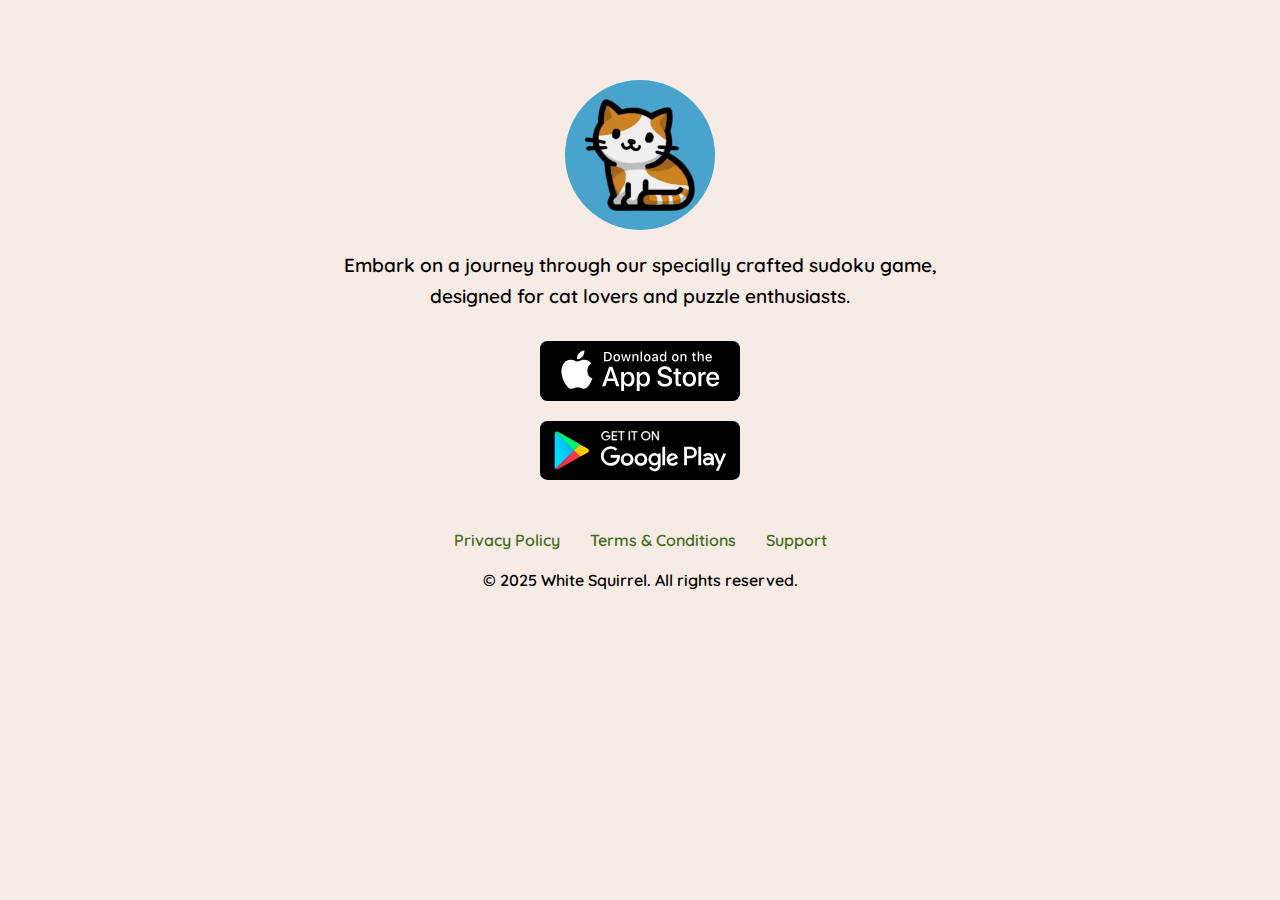
<file: catdoku/index.html>
<!DOCTYPE html>
<html>
<head>
    <meta charset="utf-8">
    <meta name="viewport" content="width=device-width">
    <title>Catdoku</title>
    <link rel="stylesheet" href="../style.css">
</head>
<body>
<!-- Logo -->
<img src="img/logo.png" alt="Catdoku Logo" class="logo">

<!-- Description -->
<div class="description">
    Embark on a journey through our specially crafted sudoku game, designed for cat lovers and puzzle enthusiasts.
</div>

<!-- Download Links -->
<div class="download-links">
    <a href="https://apps.apple.com/us/app/catdoku/id6477891720" rel="noopener noreferrer">
        <img src="img/app-store.svg" alt="Download on the App Store">
    </a>
    <a href="https://play.google.com/store/apps/details?id=io.xato.catdoku" rel="noopener noreferrer">
        <img src="img/google-play.svg" alt="Get it on Google Play">
    </a>
</div>

<!-- Footer Links -->
<div class="footer-links">
    <ul>
        <li><a href="privacy/" rel="noopener noreferrer">Privacy Policy</a></li>
        <li><a href="terms/" rel="noopener noreferrer">Terms &amp; Conditions</a></li>
        <li><a href="support/" rel="noopener noreferrer">Support</a></li>
    </ul>
    <p>&copy; 2025 White Squirrel. All rights reserved.</p>
</div>
</body>
</html>
</file>
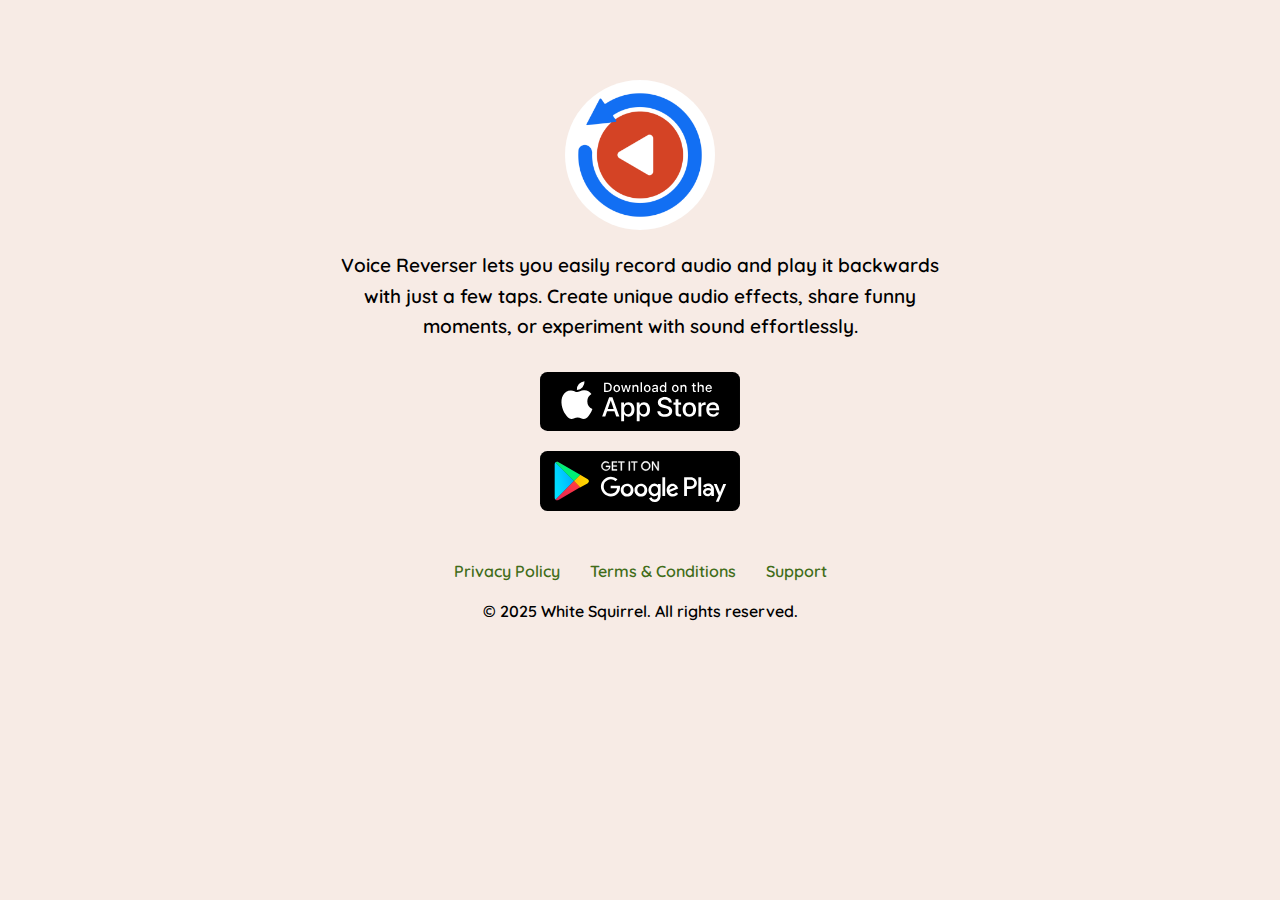
<file: voicereverser/index.html>
<!DOCTYPE html>
<html>
<head>
    <meta charset="utf-8">
    <meta name="viewport" content="width=device-width">
    <title>Voice Reverser</title>
    <link rel="stylesheet" href="../style.css">
</head>
<body>
<!-- Logo -->
<img src="img/logo.png" alt="Voice Reverser Logo" class="logo">

<!-- Description -->
<div class="description">
    Voice Reverser lets you easily record audio and play it backwards with just a few taps. Create unique audio effects, share funny moments, or experiment with sound effortlessly.
</div>

<!-- Download Links -->
<div class="download-links">
    <a href="https://apps.apple.com/app/voice-reverser/id6737488372" rel="noopener noreferrer">
        <img src="img/app-store.svg" alt="Download on the App Store">
    </a>
    <a href="https://play.google.com/store/apps/details?id=io.xato.voicereverser" rel="noopener noreferrer">
        <img src="img/google-play.svg" alt="Get it on Google Play">
    </a>
</div>

<!-- Footer Links -->
<div class="footer-links">
    <ul>
        <li><a href="privacy/" rel="noopener noreferrer">Privacy Policy</a></li>
        <li><a href="terms/" rel="noopener noreferrer">Terms &amp; Conditions</a></li>
        <li><a href="support/" rel="noopener noreferrer">Support</a></li>
    </ul>
    <p>&copy; 2025 White Squirrel. All rights reserved.</p>
</div>
</body>
</html>
</file>
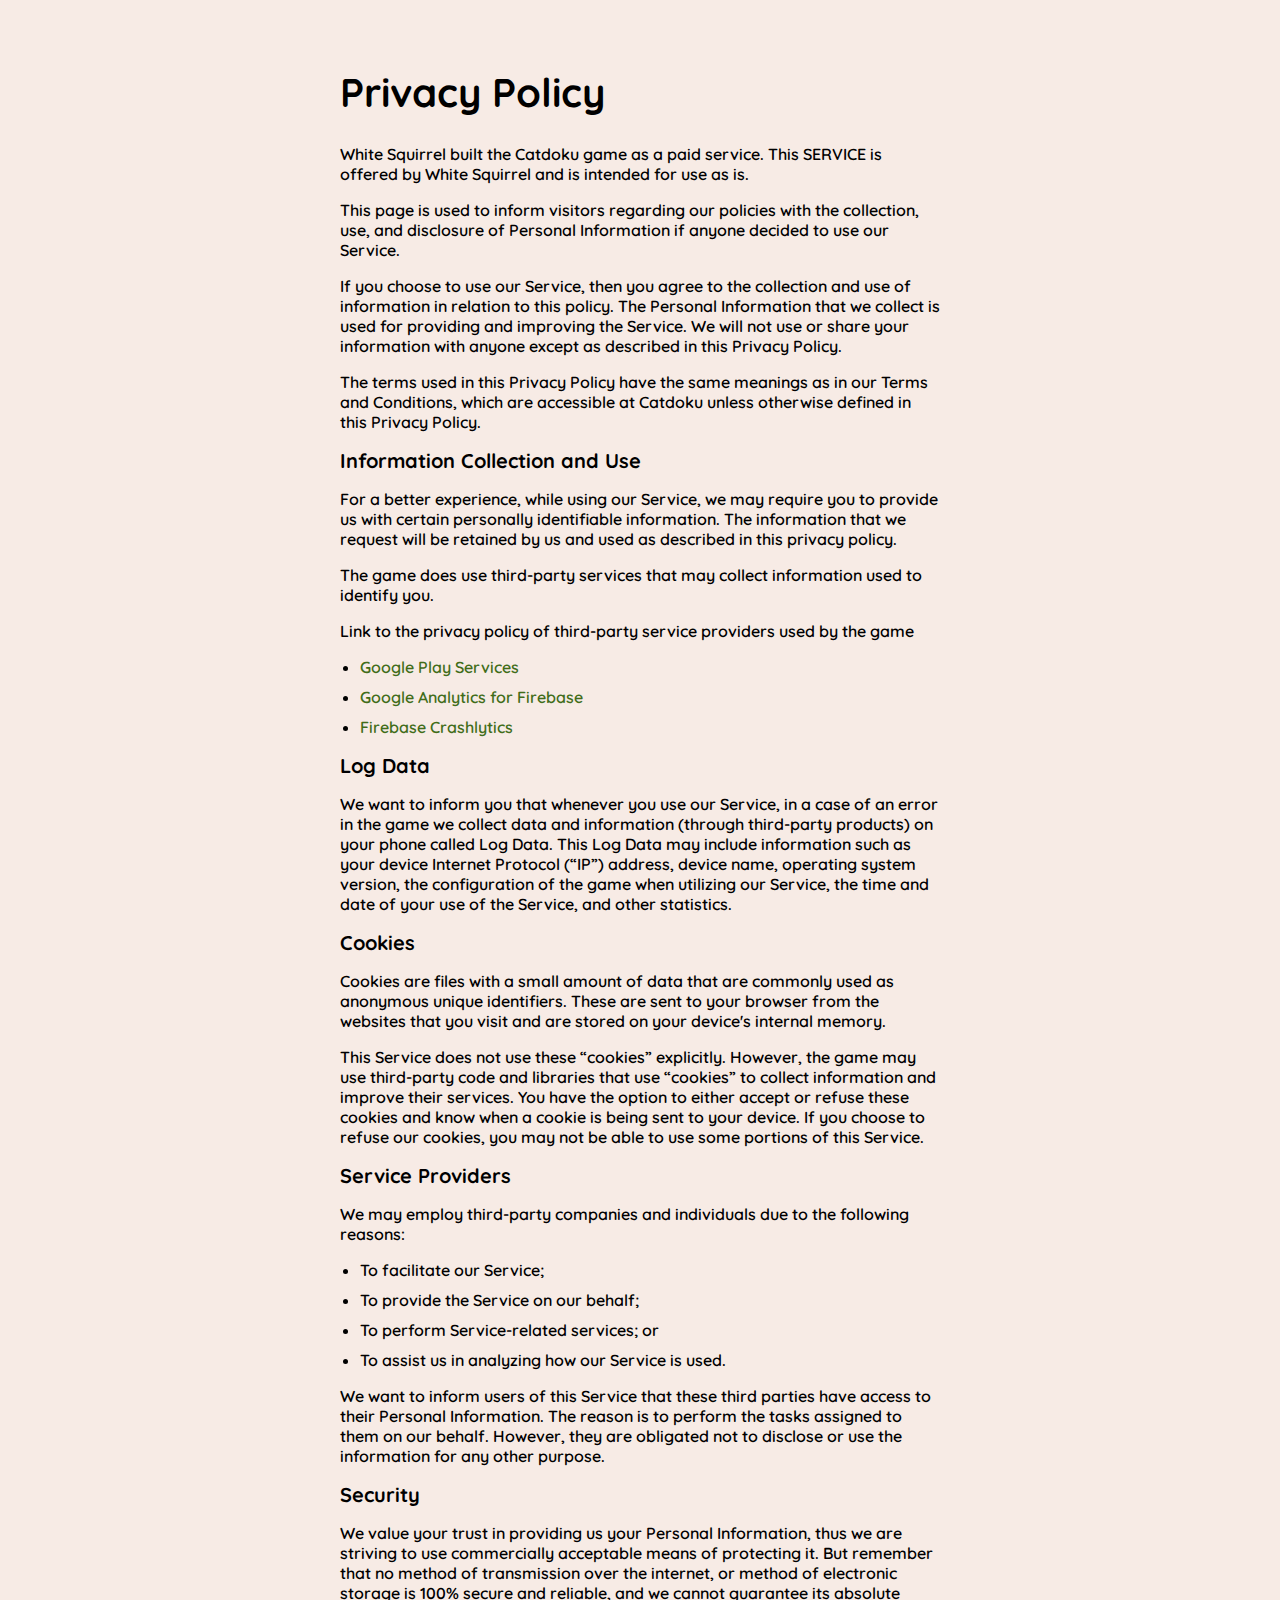
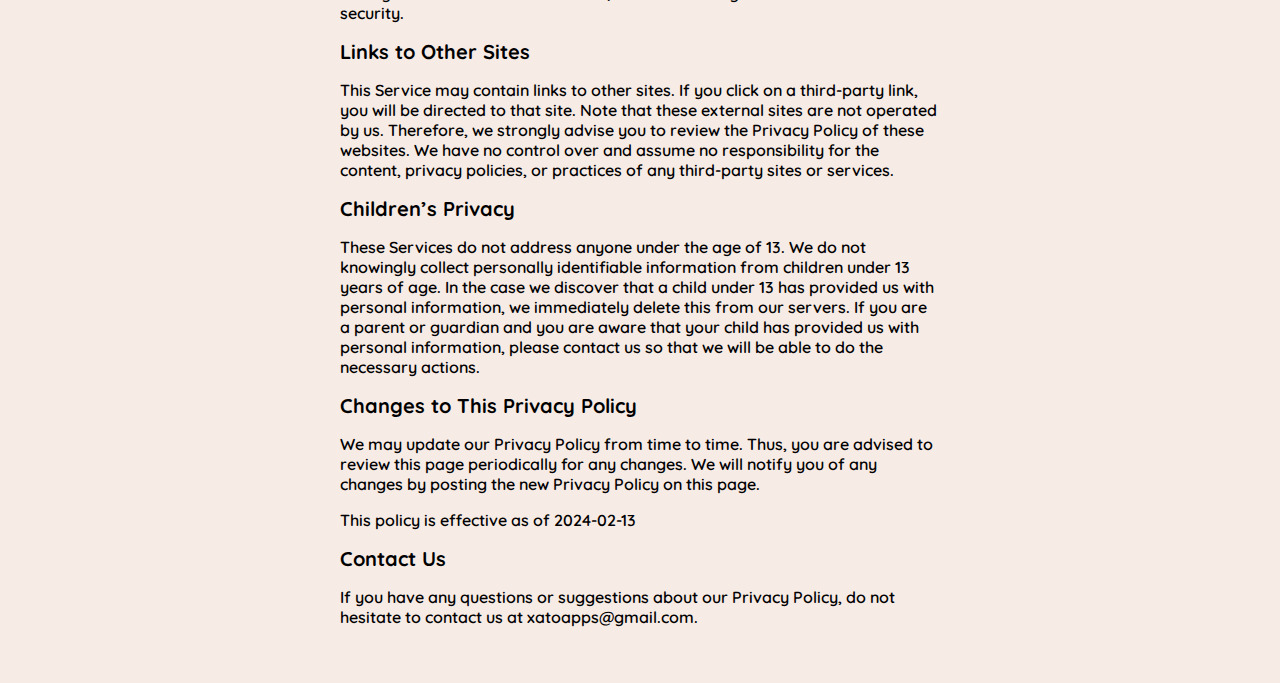
<file: catdoku/privacy/index.html>
<!DOCTYPE html>
<html>
<head>
    <meta charset='utf-8'>
    <meta name='viewport' content='width=device-width'>
    <title>Privacy Policy</title>
    <link rel="stylesheet" href="../../style.css">
</head>
<body>
<h1>Privacy Policy</h1> <p>
    White Squirrel built the Catdoku game as
    a paid service. This SERVICE is offered by
    White Squirrel and is intended for use as
    is.
</p> <p>
    This page is used to inform visitors regarding our
    policies with the collection, use, and disclosure of Personal
    Information if anyone decided to use our Service.
</p> <p>
    If you choose to use our Service, then you agree to
    the collection and use of information in relation to this
    policy. The Personal Information that we collect is
    used for providing and improving the Service. We will not use or share your information with
    anyone except as described in this Privacy Policy.
</p> <p>
    The terms used in this Privacy Policy have the same meanings
    as in our Terms and Conditions, which are accessible at
    Catdoku unless otherwise defined in this Privacy Policy.
</p> <p><strong>Information Collection and Use</strong></p> <p>
    For a better experience, while using our Service, we
    may require you to provide us with certain personally
    identifiable information. The information that
    we request will be retained by us and used as described in this privacy policy.
</p> <div><p>
    The game does use third-party services that may collect
    information used to identify you.
</p> <p>
    Link to the privacy policy of third-party service providers used
    by the game
</p> <ul><li><a href="https://www.google.com/policies/privacy/" rel="noopener noreferrer">Google Play Services</a></li><!----><li><a href="https://firebase.google.com/support/privacy" rel="noopener noreferrer">Google Analytics for Firebase</a></li><li><a href="https://firebase.google.com/support/privacy/" rel="noopener noreferrer">Firebase Crashlytics</a></li><!----><!----><!----><!----><!----><!----><!----><!----><!----><!----><!----><!----><!----><!----><!----><!----><!----><!----><!----><!----><!----><!----><!----><!----><!----></ul></div> <p><strong>Log Data</strong></p> <p>
    We want to inform you that whenever you
    use our Service, in a case of an error in the game
    we collect data and information (through third-party
    products) on your phone called Log Data. This Log Data may
    include information such as your device Internet Protocol
    (“IP”) address, device name, operating system version, the
    configuration of the game when utilizing our Service,
    the time and date of your use of the Service, and other
    statistics.
</p> <p><strong>Cookies</strong></p> <p>
    Cookies are files with a small amount of data that are
    commonly used as anonymous unique identifiers. These are sent
    to your browser from the websites that you visit and are
    stored on your device's internal memory.
</p> <p>
    This Service does not use these “cookies” explicitly. However,
    the game may use third-party code and libraries that use
    “cookies” to collect information and improve their services.
    You have the option to either accept or refuse these cookies
    and know when a cookie is being sent to your device. If you
    choose to refuse our cookies, you may not be able to use some
    portions of this Service.
</p> <p><strong>Service Providers</strong></p> <p>
    We may employ third-party companies and
    individuals due to the following reasons:
</p> <ul><li>To facilitate our Service;</li> <li>To provide the Service on our behalf;</li> <li>To perform Service-related services; or</li> <li>To assist us in analyzing how our Service is used.</li></ul> <p>
    We want to inform users of this Service
    that these third parties have access to their Personal
    Information. The reason is to perform the tasks assigned to
    them on our behalf. However, they are obligated not to
    disclose or use the information for any other purpose.
</p> <p><strong>Security</strong></p> <p>
    We value your trust in providing us your
    Personal Information, thus we are striving to use commercially
    acceptable means of protecting it. But remember that no method
    of transmission over the internet, or method of electronic
    storage is 100% secure and reliable, and we cannot
    guarantee its absolute security.
</p> <p><strong>Links to Other Sites</strong></p> <p>
    This Service may contain links to other sites. If you click on
    a third-party link, you will be directed to that site. Note
    that these external sites are not operated by us.
    Therefore, we strongly advise you to review the
    Privacy Policy of these websites. We have
    no control over and assume no responsibility for the content,
    privacy policies, or practices of any third-party sites or
    services.
</p> <p><strong>Children’s Privacy</strong></p> <div><p>
    These Services do not address anyone under the age of 13.
    We do not knowingly collect personally
    identifiable information from children under 13 years of age. In the case
    we discover that a child under 13 has provided
    us with personal information, we immediately
    delete this from our servers. If you are a parent or guardian
    and you are aware that your child has provided us with
    personal information, please contact us so that
    we will be able to do the necessary actions.
</p></div> <!----> <p><strong>Changes to This Privacy Policy</strong></p> <p>
    We may update our Privacy Policy from
    time to time. Thus, you are advised to review this page
    periodically for any changes. We will
    notify you of any changes by posting the new Privacy Policy on
    this page.
</p> <p>This policy is effective as of 2024-02-13</p> <p><strong>Contact Us</strong></p> <p>
    If you have any questions or suggestions about our
    Privacy Policy, do not hesitate to contact us at xatoapps@gmail.com.
</body>
</html>
</file>
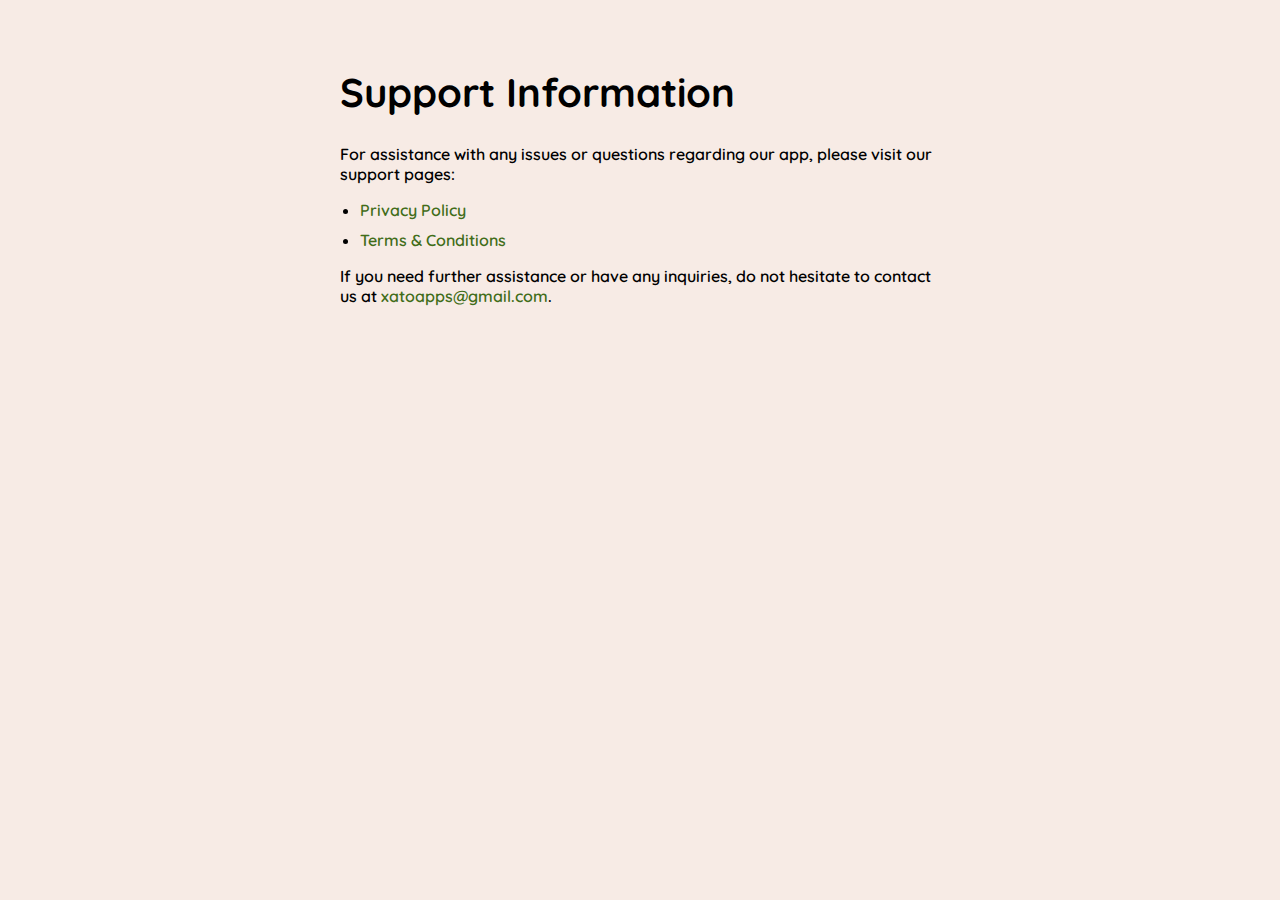
<file: catdoku/support/index.html>
<!DOCTYPE html>
<html>
<head>
    <meta charset='utf-8'>
    <meta name='viewport' content='width=device-width'>
    <title>Support Information</title>
    <link rel="stylesheet" href="../../style.css">
</head>
<body>
<h1>Support Information</h1>
<p>For assistance with any issues or questions regarding our app, please visit our support pages:</p>
<ul>
    <li><a href="../privacy" rel="noopener noreferrer">Privacy Policy</a></li>
    <li><a href="../terms" rel="noopener noreferrer">Terms &amp; Conditions</a></li>
</ul>
<p>If you need further assistance or have any inquiries, do not hesitate to contact us at <a href="mailto:xatoapps@gmail.com">xatoapps@gmail.com</a>.</p>
</body>
</html>
</file>
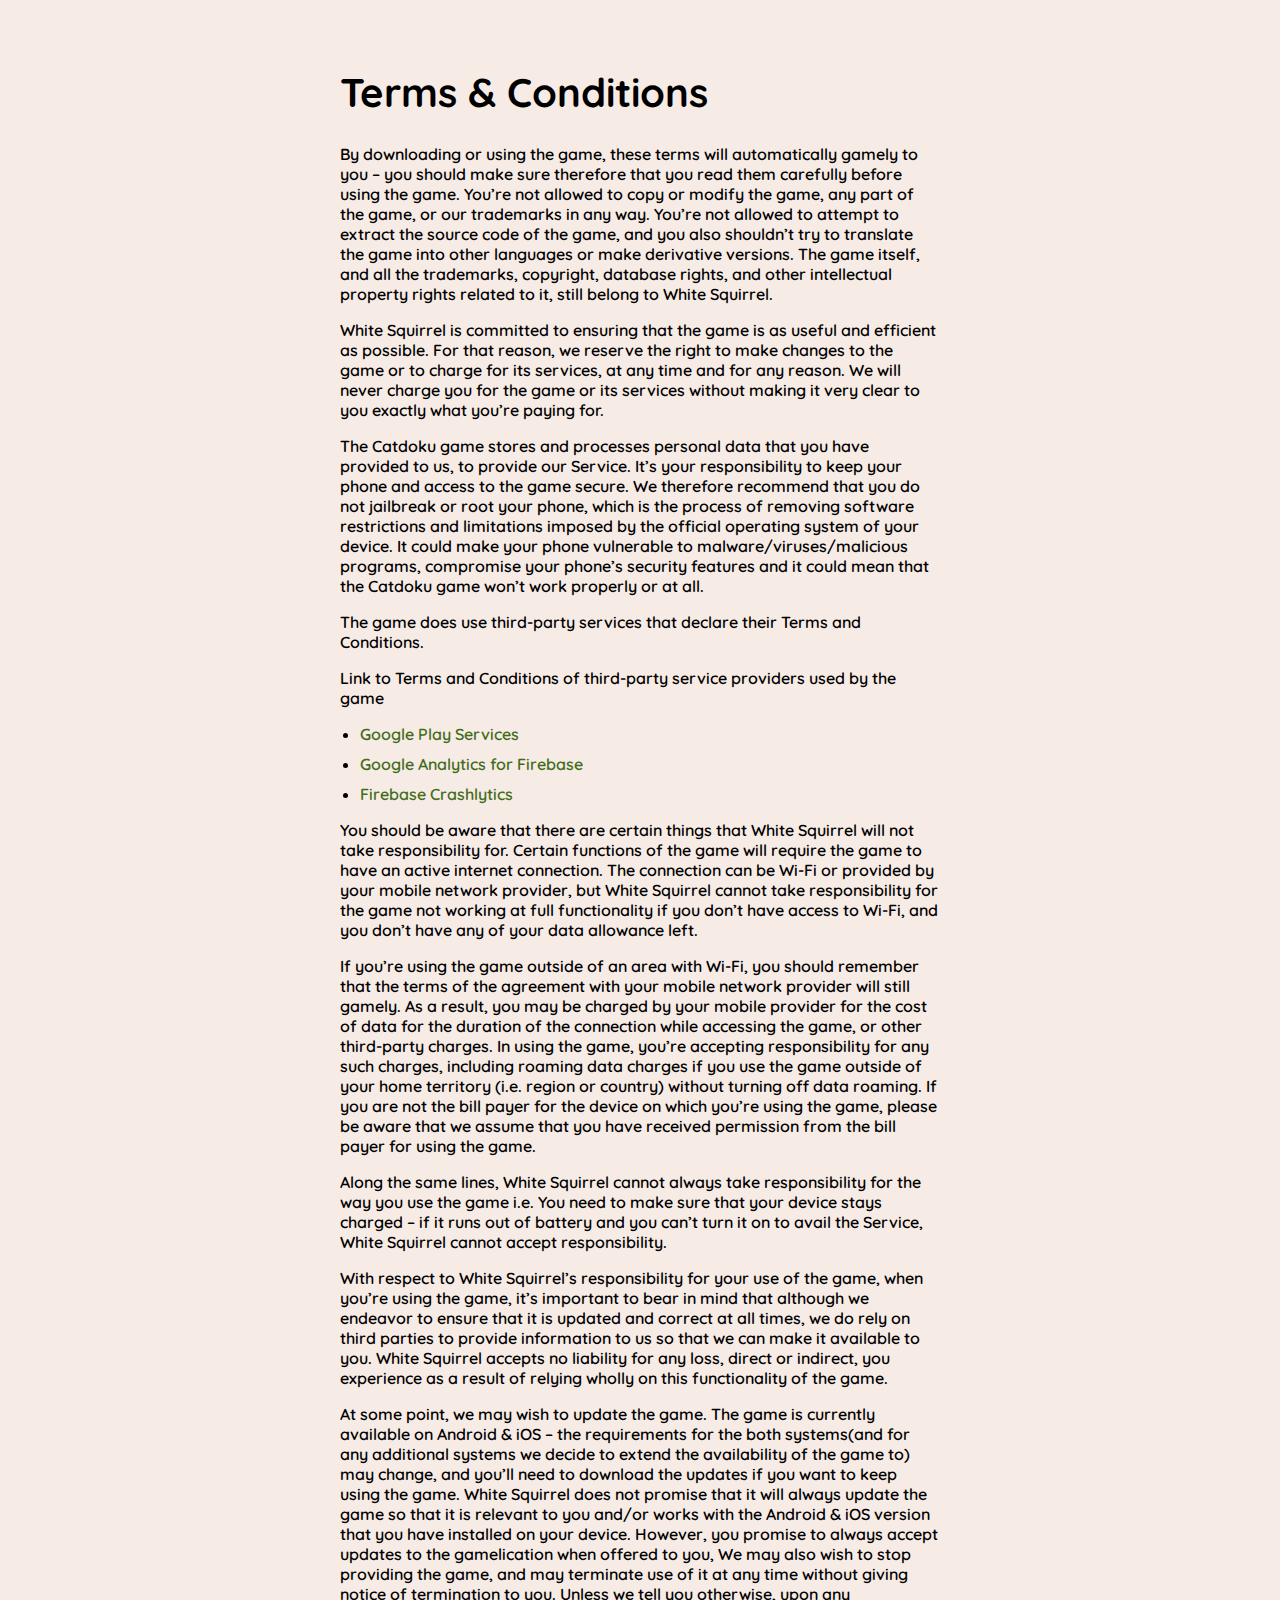
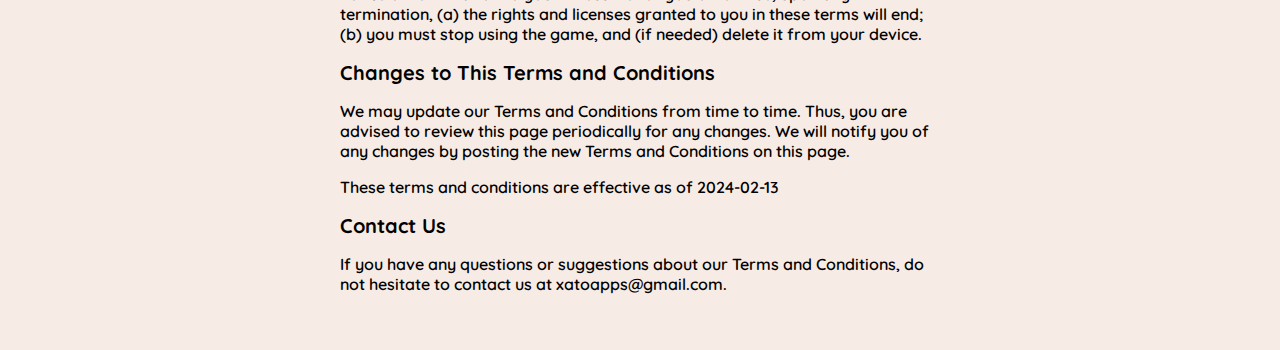
<file: catdoku/terms/index.html>
<!DOCTYPE html>
<html>
<head>
    <meta charset='utf-8'>
    <meta name='viewport' content='width=device-width'>
    <title>Terms &amp; Conditions</title>
    <link rel="stylesheet" href="../../style.css">
</head>
<body>
<h1>Terms &amp; Conditions</h1> <p>
    By downloading or using the game, these terms will
    automatically gamely to you – you should make sure therefore
    that you read them carefully before using the game. You’re not
    allowed to copy or modify the game, any part of the game, or
    our trademarks in any way. You’re not allowed to attempt to
    extract the source code of the game, and you also shouldn’t try
    to translate the game into other languages or make derivative
    versions. The game itself, and all the trademarks, copyright,
    database rights, and other intellectual property rights related
    to it, still belong to White Squirrel.
</p> <p>
    White Squirrel is committed to ensuring that the game is
    as useful and efficient as possible. For that reason, we
    reserve the right to make changes to the game or to charge for
    its services, at any time and for any reason. We will never
    charge you for the game or its services without making it very
    clear to you exactly what you’re paying for.
</p> <p>
    The Catdoku game stores and processes personal data that
    you have provided to us, to provide our
    Service. It’s your responsibility to keep your phone and
    access to the game secure. We therefore recommend that you do
    not jailbreak or root your phone, which is the process of
    removing software restrictions and limitations imposed by the
    official operating system of your device. It could make your
    phone vulnerable to malware/viruses/malicious programs,
    compromise your phone’s security features and it could mean
    that the Catdoku game won’t work properly or at all.
</p> <div><p>
    The game does use third-party services that declare their
    Terms and Conditions.
</p> <p>
    Link to Terms and Conditions of third-party service
    providers used by the game
</p> <ul><li><a href="https://policies.google.com/terms" rel="noopener noreferrer">Google Play Services</a></li><!----><li><a href="https://www.google.com/analytics/terms/" rel="noopener noreferrer">Google Analytics for Firebase</a></li><li><a href="https://firebase.google.com/terms/crashlytics" rel="noopener noreferrer">Firebase Crashlytics</a></li><!----><!----><!----><!----><!----><!----><!----><!----><!----><!----><!----><!----><!----><!----><!----><!----><!----><!----><!----><!----><!----><!----><!----><!----><!----></ul></div> <p>
    You should be aware that there are certain things that
    White Squirrel will not take responsibility for. Certain
    functions of the game will require the game to have an active
    internet connection. The connection can be Wi-Fi or provided
    by your mobile network provider, but White Squirrel
    cannot take responsibility for the game not working at full
    functionality if you don’t have access to Wi-Fi, and you don’t
    have any of your data allowance left.
</p> <p></p> <p>
    If you’re using the game outside of an area with Wi-Fi, you
    should remember that the terms of the agreement with your
    mobile network provider will still gamely. As a result, you may
    be charged by your mobile provider for the cost of data for
    the duration of the connection while accessing the game, or
    other third-party charges. In using the game, you’re accepting
    responsibility for any such charges, including roaming data
    charges if you use the game outside of your home territory
    (i.e. region or country) without turning off data roaming. If
    you are not the bill payer for the device on which you’re
    using the game, please be aware that we assume that you have
    received permission from the bill payer for using the game.
</p> <p>
    Along the same lines, White Squirrel cannot always take
    responsibility for the way you use the game i.e. You need to
    make sure that your device stays charged – if it runs out of
    battery and you can’t turn it on to avail the Service,
    White Squirrel cannot accept responsibility.
</p> <p>
    With respect to White Squirrel’s responsibility for your
    use of the game, when you’re using the game, it’s important to
    bear in mind that although we endeavor to ensure that it is
    updated and correct at all times, we do rely on third parties
    to provide information to us so that we can make it available
    to you. White Squirrel accepts no liability for any
    loss, direct or indirect, you experience as a result of
    relying wholly on this functionality of the game.
</p> <p>
    At some point, we may wish to update the game. The game is
    currently available on Android &amp; iOS – the requirements for the
    both systems(and for any additional systems we
    decide to extend the availability of the game to) may change,
    and you’ll need to download the updates if you want to keep
    using the game. White Squirrel does not promise that it
    will always update the game so that it is relevant to you
    and/or works with the Android &amp; iOS version that you have
    installed on your device. However, you promise to always
    accept updates to the gamelication when offered to you, We may
    also wish to stop providing the game, and may terminate use of
    it at any time without giving notice of termination to you.
    Unless we tell you otherwise, upon any termination, (a) the
    rights and licenses granted to you in these terms will end;
    (b) you must stop using the game, and (if needed) delete it
    from your device.
</p> <p><strong>Changes to This Terms and Conditions</strong></p> <p>
    We may update our Terms and Conditions
    from time to time. Thus, you are advised to review this page
    periodically for any changes. We will
    notify you of any changes by posting the new Terms and
    Conditions on this page.
</p> <p>
    These terms and conditions are effective as of 2024-02-13
</p> <p><strong>Contact Us</strong></p> <p>
    If you have any questions or suggestions about our
    Terms and Conditions, do not hesitate to contact us
    at xatoapps@gmail.com.
</body>
</html>
</file>
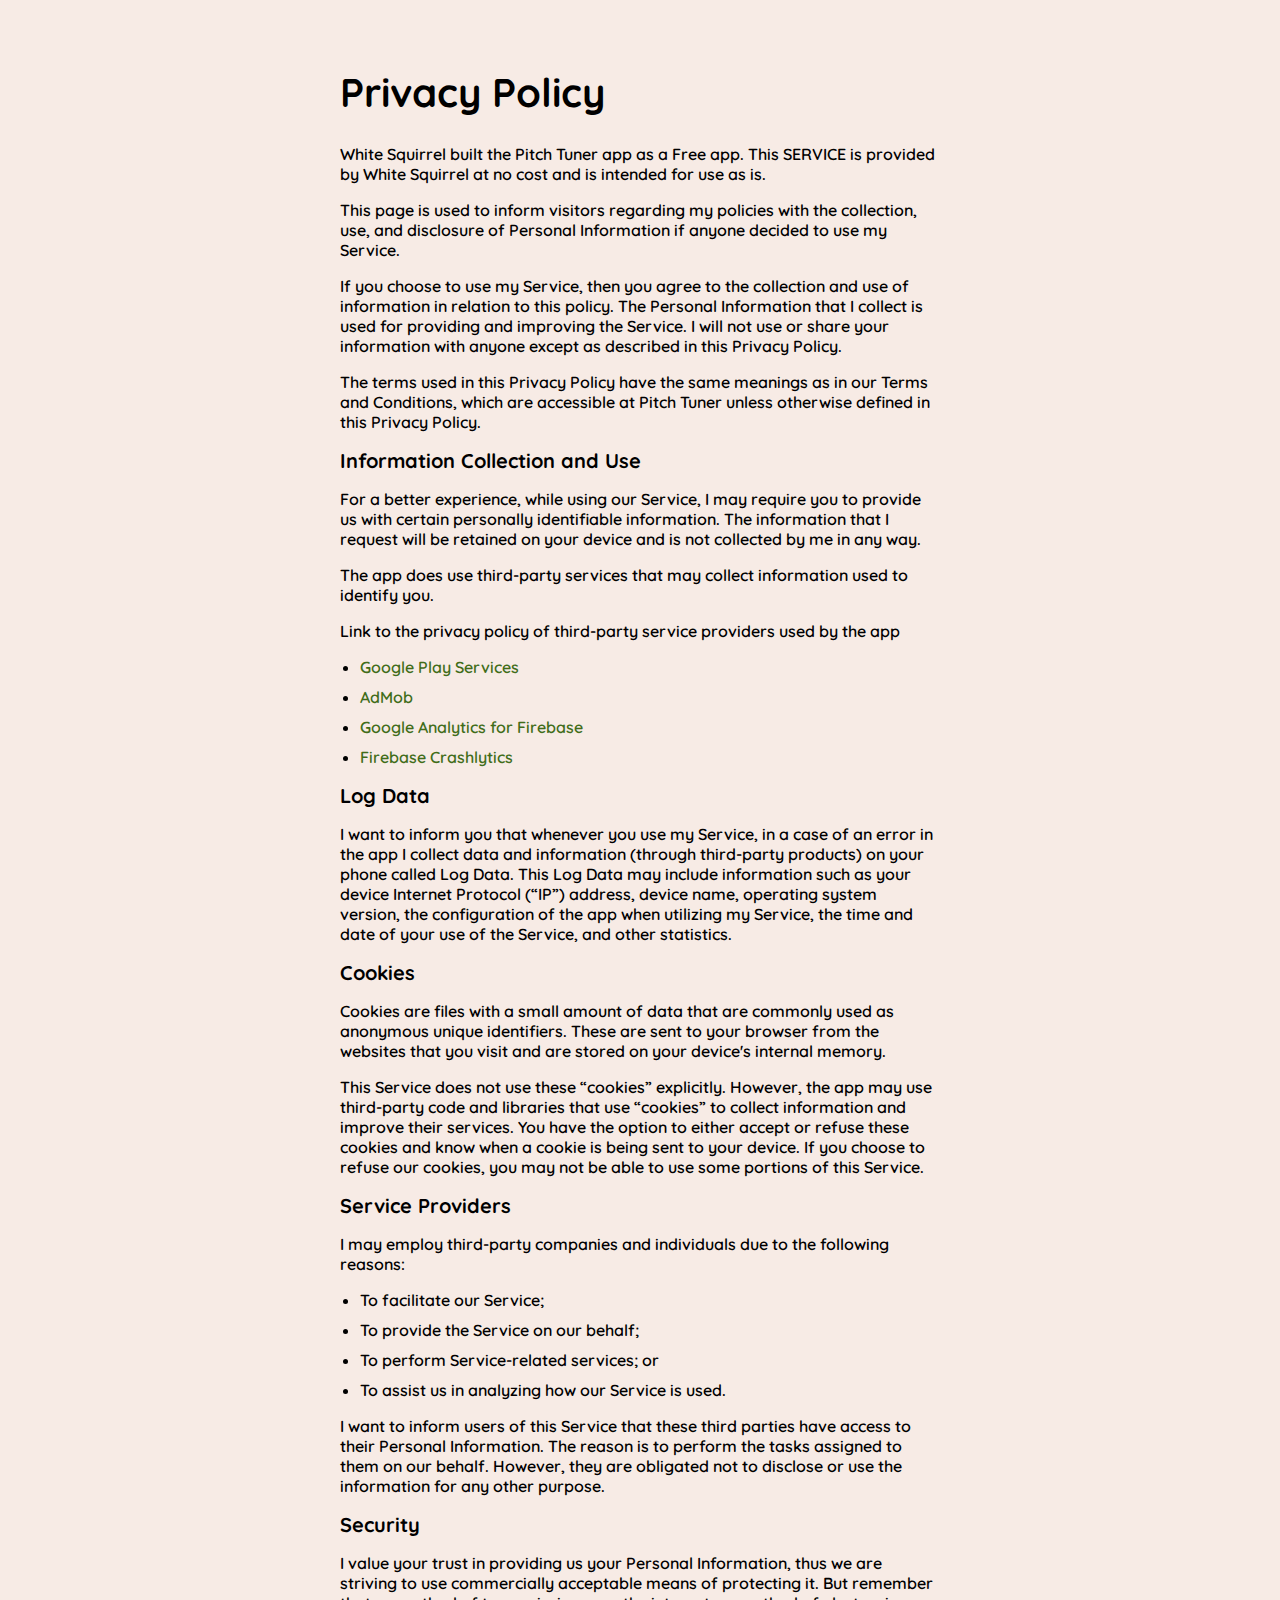
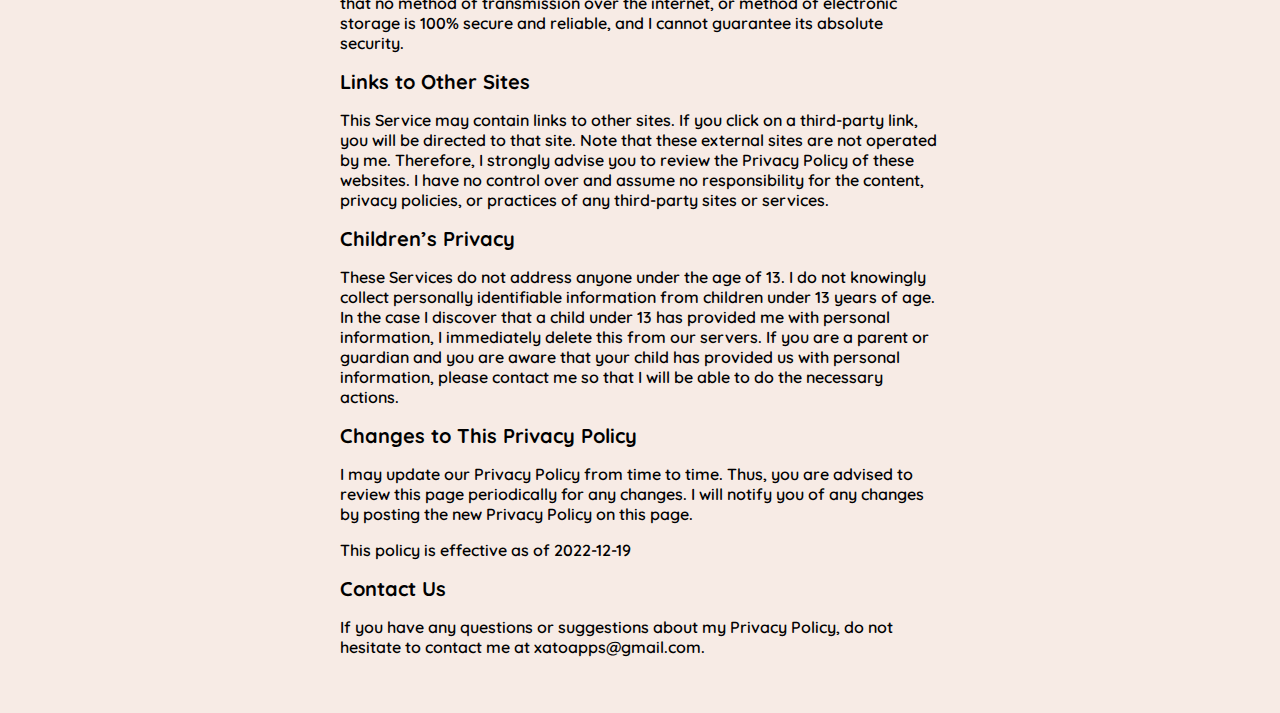
<file: pitchtuner/privacy/index.html>
<!DOCTYPE html>
<html>
<head>
    <meta charset='utf-8'>
    <meta name='viewport' content='width=device-width'>
    <title>Privacy Policy</title>
    <link rel="stylesheet" href="../../style.css">
</head>
<body>
<h1>Privacy Policy</h1> <p>
    White Squirrel built the Pitch Tuner app as
    a Free app. This SERVICE is provided by
    White Squirrel at no cost and is intended for use as
    is.
</p> <p>
    This page is used to inform visitors regarding my
    policies with the collection, use, and disclosure of Personal
    Information if anyone decided to use my Service.
</p> <p>
    If you choose to use my Service, then you agree to
    the collection and use of information in relation to this
    policy. The Personal Information that I collect is
    used for providing and improving the Service. I will not use or share your information with
    anyone except as described in this Privacy Policy.
</p> <p>
    The terms used in this Privacy Policy have the same meanings
    as in our Terms and Conditions, which are accessible at
    Pitch Tuner unless otherwise defined in this Privacy Policy.
</p> <p><strong>Information Collection and Use</strong></p> <p>
    For a better experience, while using our Service, I
    may require you to provide us with certain personally
    identifiable information. The information that
    I request will be retained on your device and is not collected by me in any way.
</p> <div><p>
    The app does use third-party services that may collect
    information used to identify you.
</p> <p>
    Link to the privacy policy of third-party service providers used
    by the app
</p> <ul><li><a href="https://www.google.com/policies/privacy/" rel="noopener noreferrer">Google Play Services</a></li><li><a href="https://support.google.com/admob/answer/6128543?hl=en" rel="noopener noreferrer">AdMob</a></li><li><a href="https://firebase.google.com/policies/analytics" rel="noopener noreferrer">Google Analytics for Firebase</a></li><li><a href="https://firebase.google.com/support/privacy/" rel="noopener noreferrer">Firebase Crashlytics</a></li><!----><!----><!----><!----><!----><!----><!----><!----><!----><!----><!----><!----><!----><!----><!----><!----><!----><!----><!----><!----><!----><!----><!----><!----></ul></div> <p><strong>Log Data</strong></p> <p>
    I want to inform you that whenever you
    use my Service, in a case of an error in the app
    I collect data and information (through third-party
    products) on your phone called Log Data. This Log Data may
    include information such as your device Internet Protocol
    (“IP”) address, device name, operating system version, the
    configuration of the app when utilizing my Service,
    the time and date of your use of the Service, and other
    statistics.
</p> <p><strong>Cookies</strong></p> <p>
    Cookies are files with a small amount of data that are
    commonly used as anonymous unique identifiers. These are sent
    to your browser from the websites that you visit and are
    stored on your device's internal memory.
</p> <p>
    This Service does not use these “cookies” explicitly. However,
    the app may use third-party code and libraries that use
    “cookies” to collect information and improve their services.
    You have the option to either accept or refuse these cookies
    and know when a cookie is being sent to your device. If you
    choose to refuse our cookies, you may not be able to use some
    portions of this Service.
</p> <p><strong>Service Providers</strong></p> <p>
    I may employ third-party companies and
    individuals due to the following reasons:
</p> <ul><li>To facilitate our Service;</li> <li>To provide the Service on our behalf;</li> <li>To perform Service-related services; or</li> <li>To assist us in analyzing how our Service is used.</li></ul> <p>
    I want to inform users of this Service
    that these third parties have access to their Personal
    Information. The reason is to perform the tasks assigned to
    them on our behalf. However, they are obligated not to
    disclose or use the information for any other purpose.
</p> <p><strong>Security</strong></p> <p>
    I value your trust in providing us your
    Personal Information, thus we are striving to use commercially
    acceptable means of protecting it. But remember that no method
    of transmission over the internet, or method of electronic
    storage is 100% secure and reliable, and I cannot
    guarantee its absolute security.
</p> <p><strong>Links to Other Sites</strong></p> <p>
    This Service may contain links to other sites. If you click on
    a third-party link, you will be directed to that site. Note
    that these external sites are not operated by me.
    Therefore, I strongly advise you to review the
    Privacy Policy of these websites. I have
    no control over and assume no responsibility for the content,
    privacy policies, or practices of any third-party sites or
    services.
</p> <p><strong>Children’s Privacy</strong></p> <div><p>
    These Services do not address anyone under the age of 13.
    I do not knowingly collect personally
    identifiable information from children under 13 years of age. In the case
    I discover that a child under 13 has provided
    me with personal information, I immediately
    delete this from our servers. If you are a parent or guardian
    and you are aware that your child has provided us with
    personal information, please contact me so that
    I will be able to do the necessary actions.
</p></div> <!----> <p><strong>Changes to This Privacy Policy</strong></p> <p>
    I may update our Privacy Policy from
    time to time. Thus, you are advised to review this page
    periodically for any changes. I will
    notify you of any changes by posting the new Privacy Policy on
    this page.
</p> <p>This policy is effective as of 2022-12-19</p> <p><strong>Contact Us</strong></p> <p>
    If you have any questions or suggestions about my
    Privacy Policy, do not hesitate to contact me at xatoapps@gmail.com.
</body>
</html>
</file>
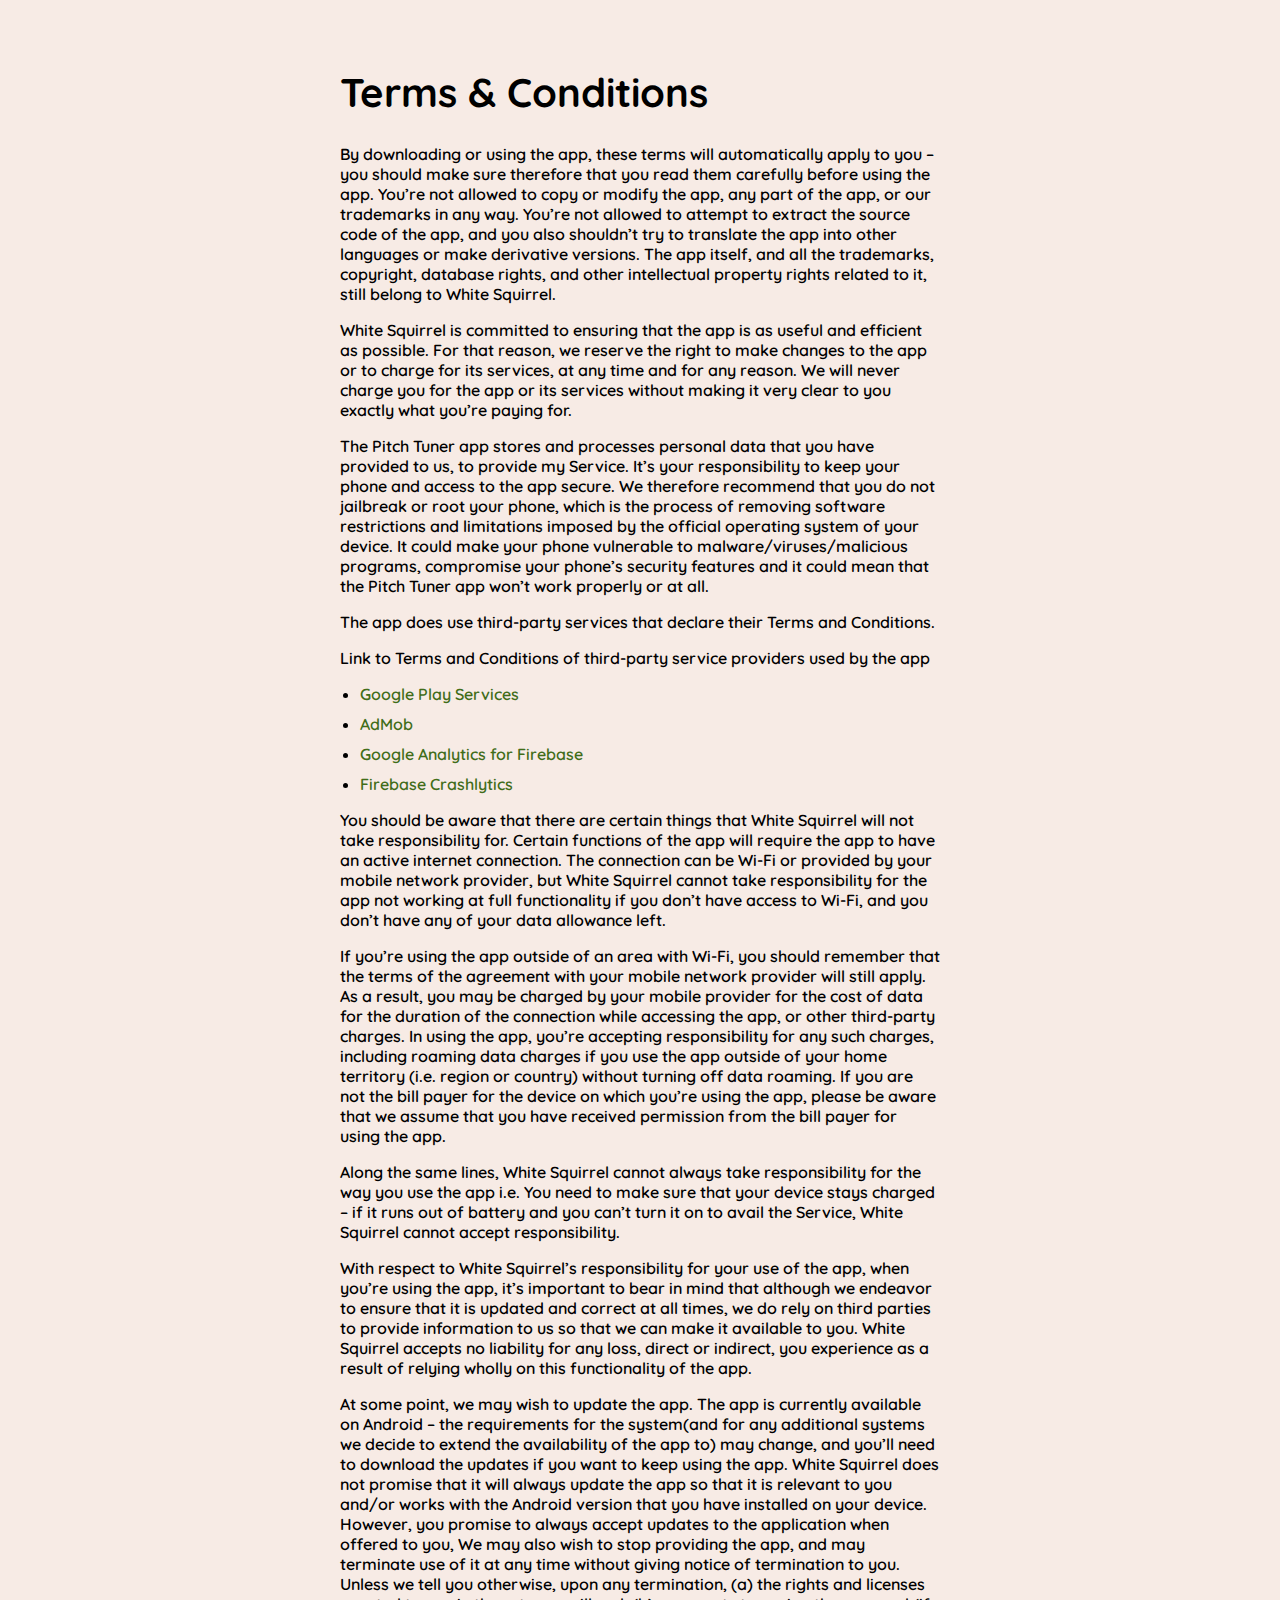
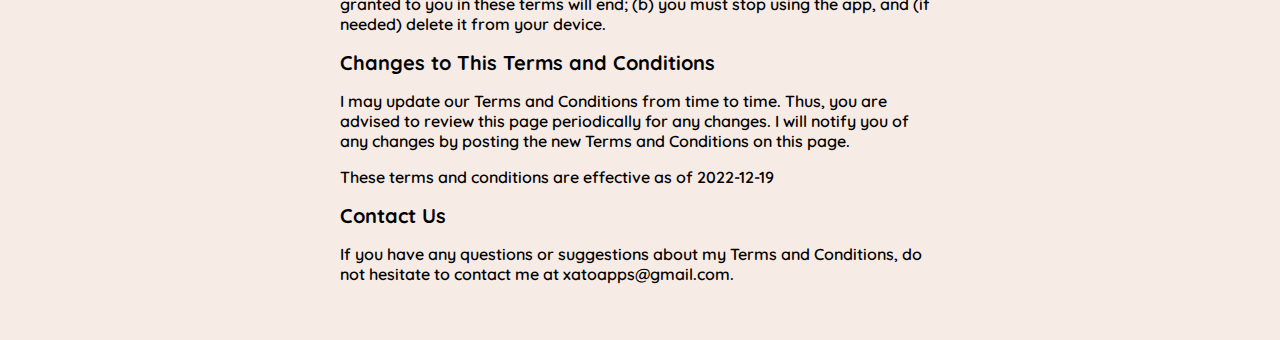
<file: pitchtuner/terms/index.html>
<!DOCTYPE html>
<html>
<head>
    <meta charset='utf-8'>
    <meta name='viewport' content='width=device-width'>
    <title>Terms &amp; Conditions</title>
    <link rel="stylesheet" href="../../style.css">
</head>
<body>
<h1>Terms &amp; Conditions</h1> <p>
    By downloading or using the app, these terms will
    automatically apply to you – you should make sure therefore
    that you read them carefully before using the app. You’re not
    allowed to copy or modify the app, any part of the app, or
    our trademarks in any way. You’re not allowed to attempt to
    extract the source code of the app, and you also shouldn’t try
    to translate the app into other languages or make derivative
    versions. The app itself, and all the trademarks, copyright,
    database rights, and other intellectual property rights related
    to it, still belong to White Squirrel.
</p> <p>
    White Squirrel is committed to ensuring that the app is
    as useful and efficient as possible. For that reason, we
    reserve the right to make changes to the app or to charge for
    its services, at any time and for any reason. We will never
    charge you for the app or its services without making it very
    clear to you exactly what you’re paying for.
</p> <p>
    The Pitch Tuner app stores and processes personal data that
    you have provided to us, to provide my
    Service. It’s your responsibility to keep your phone and
    access to the app secure. We therefore recommend that you do
    not jailbreak or root your phone, which is the process of
    removing software restrictions and limitations imposed by the
    official operating system of your device. It could make your
    phone vulnerable to malware/viruses/malicious programs,
    compromise your phone’s security features and it could mean
    that the Pitch Tuner app won’t work properly or at all.
</p> <div><p>
    The app does use third-party services that declare their
    Terms and Conditions.
</p> <p>
    Link to Terms and Conditions of third-party service
    providers used by the app
</p> <ul><li><a href="https://policies.google.com/terms" rel="noopener noreferrer">Google Play Services</a></li><li><a href="https://developers.google.com/admob/terms" rel="noopener noreferrer">AdMob</a></li><li><a href="https://firebase.google.com/terms/analytics" rel="noopener noreferrer">Google Analytics for Firebase</a></li><li><a href="https://firebase.google.com/terms/crashlytics" rel="noopener noreferrer">Firebase Crashlytics</a></li><!----><!----><!----><!----><!----><!----><!----><!----><!----><!----><!----><!----><!----><!----><!----><!----><!----><!----><!----><!----><!----><!----><!----><!----></ul></div> <p>
    You should be aware that there are certain things that
    White Squirrel will not take responsibility for. Certain
    functions of the app will require the app to have an active
    internet connection. The connection can be Wi-Fi or provided
    by your mobile network provider, but White Squirrel
    cannot take responsibility for the app not working at full
    functionality if you don’t have access to Wi-Fi, and you don’t
    have any of your data allowance left.
</p> <p></p> <p>
    If you’re using the app outside of an area with Wi-Fi, you
    should remember that the terms of the agreement with your
    mobile network provider will still apply. As a result, you may
    be charged by your mobile provider for the cost of data for
    the duration of the connection while accessing the app, or
    other third-party charges. In using the app, you’re accepting
    responsibility for any such charges, including roaming data
    charges if you use the app outside of your home territory
    (i.e. region or country) without turning off data roaming. If
    you are not the bill payer for the device on which you’re
    using the app, please be aware that we assume that you have
    received permission from the bill payer for using the app.
</p> <p>
    Along the same lines, White Squirrel cannot always take
    responsibility for the way you use the app i.e. You need to
    make sure that your device stays charged – if it runs out of
    battery and you can’t turn it on to avail the Service,
    White Squirrel cannot accept responsibility.
</p> <p>
    With respect to White Squirrel’s responsibility for your
    use of the app, when you’re using the app, it’s important to
    bear in mind that although we endeavor to ensure that it is
    updated and correct at all times, we do rely on third parties
    to provide information to us so that we can make it available
    to you. White Squirrel accepts no liability for any
    loss, direct or indirect, you experience as a result of
    relying wholly on this functionality of the app.
</p> <p>
    At some point, we may wish to update the app. The app is
    currently available on Android – the requirements for the
    system(and for any additional systems we
    decide to extend the availability of the app to) may change,
    and you’ll need to download the updates if you want to keep
    using the app. White Squirrel does not promise that it
    will always update the app so that it is relevant to you
    and/or works with the Android version that you have
    installed on your device. However, you promise to always
    accept updates to the application when offered to you, We may
    also wish to stop providing the app, and may terminate use of
    it at any time without giving notice of termination to you.
    Unless we tell you otherwise, upon any termination, (a) the
    rights and licenses granted to you in these terms will end;
    (b) you must stop using the app, and (if needed) delete it
    from your device.
</p> <p><strong>Changes to This Terms and Conditions</strong></p> <p>
    I may update our Terms and Conditions
    from time to time. Thus, you are advised to review this page
    periodically for any changes. I will
    notify you of any changes by posting the new Terms and
    Conditions on this page.
</p> <p>
    These terms and conditions are effective as of 2022-12-19
</p> <p><strong>Contact Us</strong></p> <p>
    If you have any questions or suggestions about my
    Terms and Conditions, do not hesitate to contact me
    at xatoapps@gmail.com.
</body>
</html>
</file>
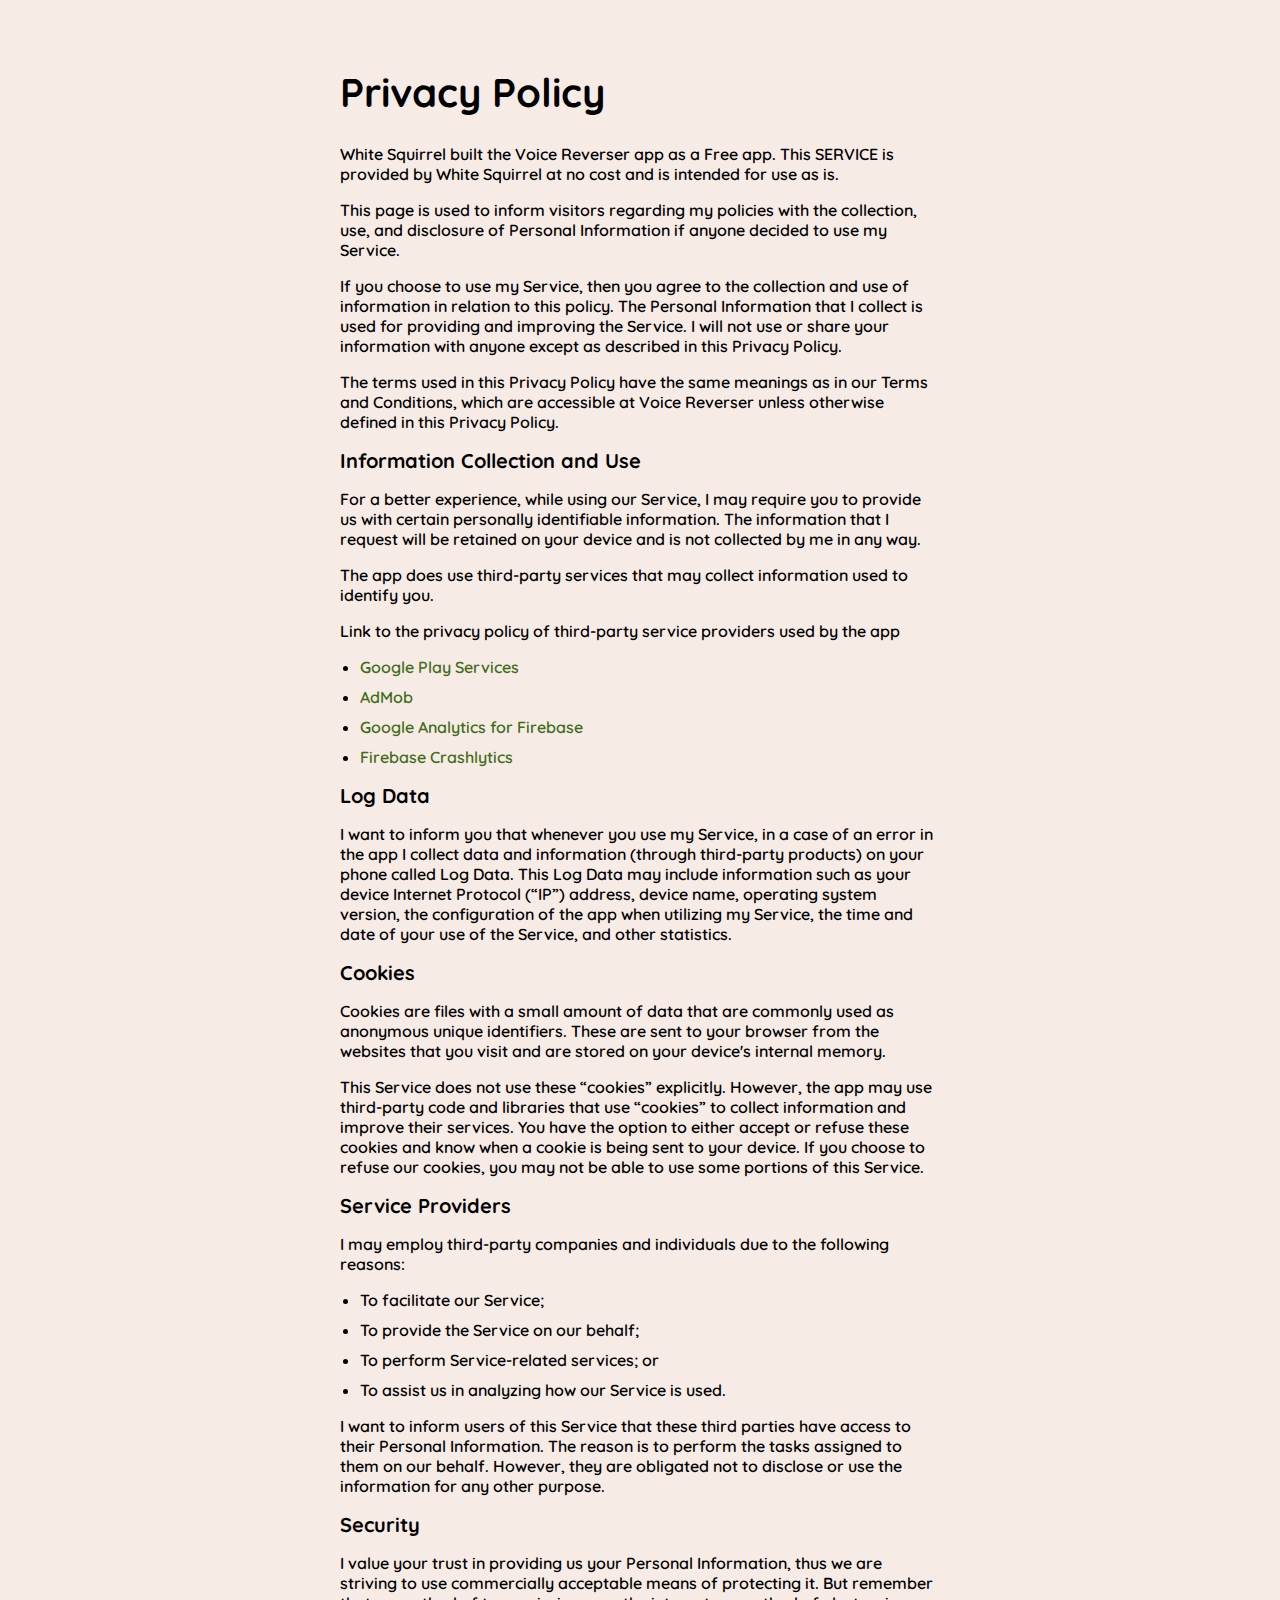
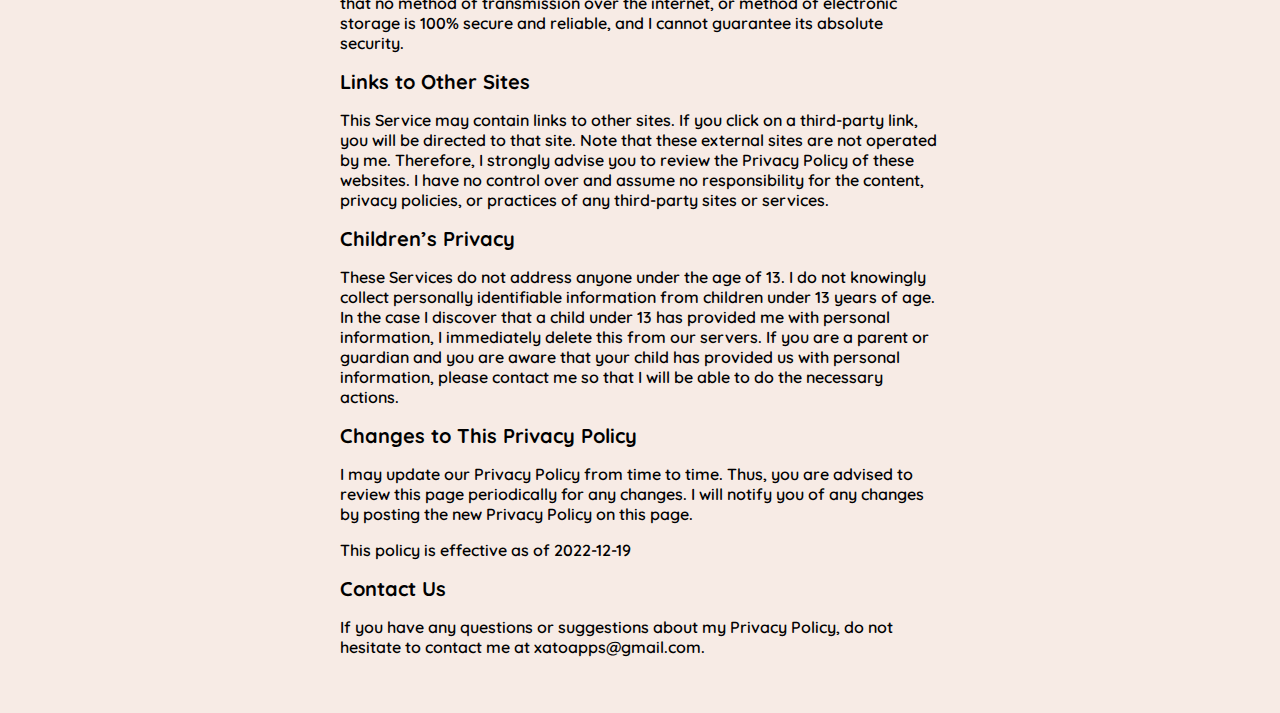
<file: voicereverser/privacy/index.html>
<!DOCTYPE html>
<html>
<head>
    <meta charset='utf-8'>
    <meta name='viewport' content='width=device-width'>
    <title>Privacy Policy</title>
    <link rel="stylesheet" href="../../style.css">
</head>
<body>
<h1>Privacy Policy</h1> <p>
    White Squirrel built the Voice Reverser app as
    a Free app. This SERVICE is provided by
    White Squirrel at no cost and is intended for use as
    is.
</p> <p>
    This page is used to inform visitors regarding my
    policies with the collection, use, and disclosure of Personal
    Information if anyone decided to use my Service.
</p> <p>
    If you choose to use my Service, then you agree to
    the collection and use of information in relation to this
    policy. The Personal Information that I collect is
    used for providing and improving the Service. I will not use or share your information with
    anyone except as described in this Privacy Policy.
</p> <p>
    The terms used in this Privacy Policy have the same meanings
    as in our Terms and Conditions, which are accessible at
    Voice Reverser unless otherwise defined in this Privacy Policy.
</p> <p><strong>Information Collection and Use</strong></p> <p>
    For a better experience, while using our Service, I
    may require you to provide us with certain personally
    identifiable information. The information that
    I request will be retained on your device and is not collected by me in any way.
</p> <div><p>
    The app does use third-party services that may collect
    information used to identify you.
</p> <p>
    Link to the privacy policy of third-party service providers used
    by the app
</p> <ul><li><a href="https://www.google.com/policies/privacy/" rel="noopener noreferrer">Google Play Services</a></li><li><a href="https://support.google.com/admob/answer/6128543?hl=en" rel="noopener noreferrer">AdMob</a></li><li><a href="https://firebase.google.com/policies/analytics" rel="noopener noreferrer">Google Analytics for Firebase</a></li><li><a href="https://firebase.google.com/support/privacy/" rel="noopener noreferrer">Firebase Crashlytics</a></li><!----><!----><!----><!----><!----><!----><!----><!----><!----><!----><!----><!----><!----><!----><!----><!----><!----><!----><!----><!----><!----><!----><!----><!----></ul></div> <p><strong>Log Data</strong></p> <p>
    I want to inform you that whenever you
    use my Service, in a case of an error in the app
    I collect data and information (through third-party
    products) on your phone called Log Data. This Log Data may
    include information such as your device Internet Protocol
    (“IP”) address, device name, operating system version, the
    configuration of the app when utilizing my Service,
    the time and date of your use of the Service, and other
    statistics.
</p> <p><strong>Cookies</strong></p> <p>
    Cookies are files with a small amount of data that are
    commonly used as anonymous unique identifiers. These are sent
    to your browser from the websites that you visit and are
    stored on your device's internal memory.
</p> <p>
    This Service does not use these “cookies” explicitly. However,
    the app may use third-party code and libraries that use
    “cookies” to collect information and improve their services.
    You have the option to either accept or refuse these cookies
    and know when a cookie is being sent to your device. If you
    choose to refuse our cookies, you may not be able to use some
    portions of this Service.
</p> <p><strong>Service Providers</strong></p> <p>
    I may employ third-party companies and
    individuals due to the following reasons:
</p> <ul><li>To facilitate our Service;</li> <li>To provide the Service on our behalf;</li> <li>To perform Service-related services; or</li> <li>To assist us in analyzing how our Service is used.</li></ul> <p>
    I want to inform users of this Service
    that these third parties have access to their Personal
    Information. The reason is to perform the tasks assigned to
    them on our behalf. However, they are obligated not to
    disclose or use the information for any other purpose.
</p> <p><strong>Security</strong></p> <p>
    I value your trust in providing us your
    Personal Information, thus we are striving to use commercially
    acceptable means of protecting it. But remember that no method
    of transmission over the internet, or method of electronic
    storage is 100% secure and reliable, and I cannot
    guarantee its absolute security.
</p> <p><strong>Links to Other Sites</strong></p> <p>
    This Service may contain links to other sites. If you click on
    a third-party link, you will be directed to that site. Note
    that these external sites are not operated by me.
    Therefore, I strongly advise you to review the
    Privacy Policy of these websites. I have
    no control over and assume no responsibility for the content,
    privacy policies, or practices of any third-party sites or
    services.
</p> <p><strong>Children’s Privacy</strong></p> <div><p>
    These Services do not address anyone under the age of 13.
    I do not knowingly collect personally
    identifiable information from children under 13 years of age. In the case
    I discover that a child under 13 has provided
    me with personal information, I immediately
    delete this from our servers. If you are a parent or guardian
    and you are aware that your child has provided us with
    personal information, please contact me so that
    I will be able to do the necessary actions.
</p></div> <!----> <p><strong>Changes to This Privacy Policy</strong></p> <p>
    I may update our Privacy Policy from
    time to time. Thus, you are advised to review this page
    periodically for any changes. I will
    notify you of any changes by posting the new Privacy Policy on
    this page.
</p> <p>This policy is effective as of 2022-12-19</p> <p><strong>Contact Us</strong></p> <p>
    If you have any questions or suggestions about my
    Privacy Policy, do not hesitate to contact me at xatoapps@gmail.com.
</body>
</html>
</file>
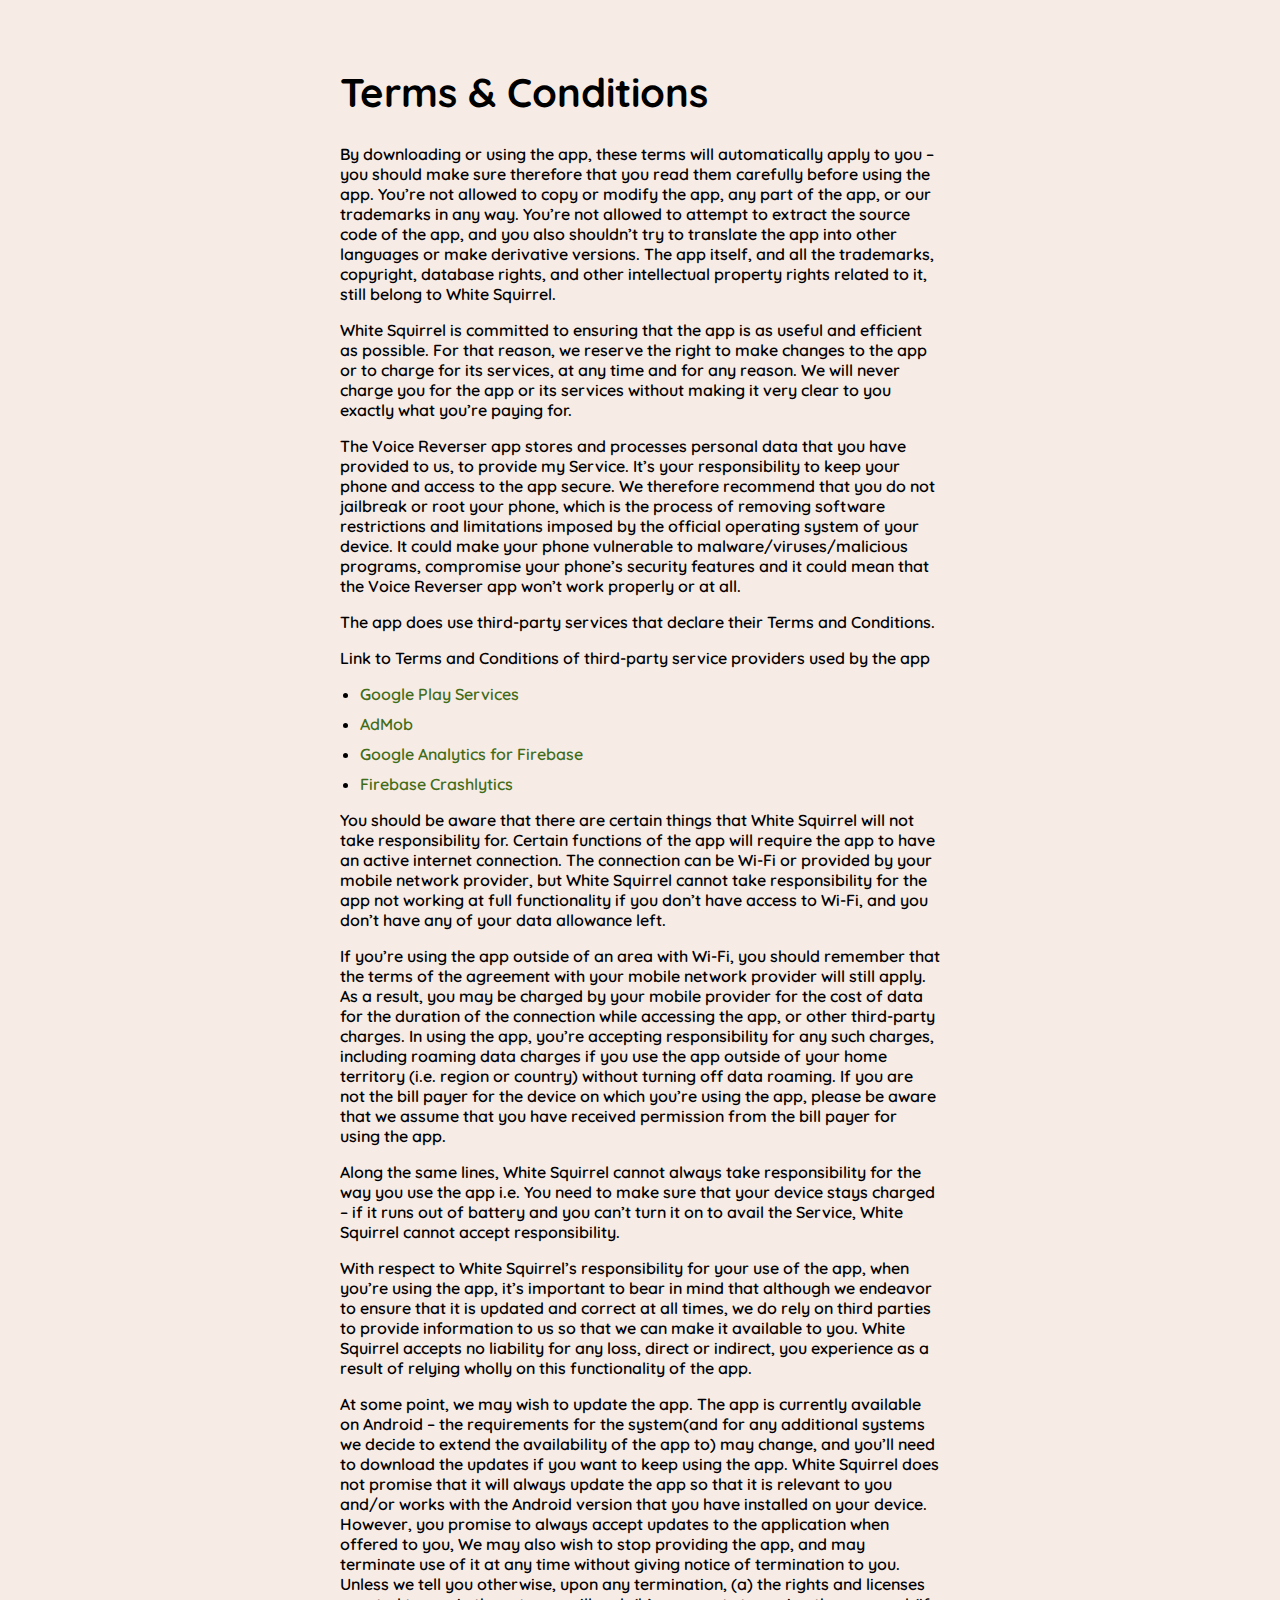
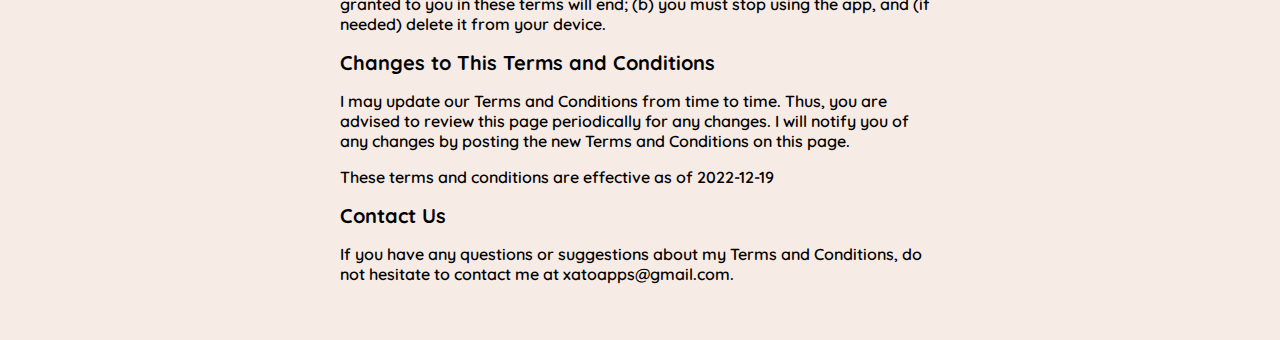
<file: voicereverser/terms/index.html>
<!DOCTYPE html>
<html>
<head>
    <meta charset='utf-8'>
    <meta name='viewport' content='width=device-width'>
    <title>Terms &amp; Conditions</title>
    <link rel="stylesheet" href="../../style.css">
</head>
<body>
<h1>Terms &amp; Conditions</h1> <p>
    By downloading or using the app, these terms will
    automatically apply to you – you should make sure therefore
    that you read them carefully before using the app. You’re not
    allowed to copy or modify the app, any part of the app, or
    our trademarks in any way. You’re not allowed to attempt to
    extract the source code of the app, and you also shouldn’t try
    to translate the app into other languages or make derivative
    versions. The app itself, and all the trademarks, copyright,
    database rights, and other intellectual property rights related
    to it, still belong to White Squirrel.
</p> <p>
    White Squirrel is committed to ensuring that the app is
    as useful and efficient as possible. For that reason, we
    reserve the right to make changes to the app or to charge for
    its services, at any time and for any reason. We will never
    charge you for the app or its services without making it very
    clear to you exactly what you’re paying for.
</p> <p>
    The Voice Reverser app stores and processes personal data that
    you have provided to us, to provide my
    Service. It’s your responsibility to keep your phone and
    access to the app secure. We therefore recommend that you do
    not jailbreak or root your phone, which is the process of
    removing software restrictions and limitations imposed by the
    official operating system of your device. It could make your
    phone vulnerable to malware/viruses/malicious programs,
    compromise your phone’s security features and it could mean
    that the Voice Reverser app won’t work properly or at all.
</p> <div><p>
    The app does use third-party services that declare their
    Terms and Conditions.
</p> <p>
    Link to Terms and Conditions of third-party service
    providers used by the app
</p> <ul><li><a href="https://policies.google.com/terms" rel="noopener noreferrer">Google Play Services</a></li><li><a href="https://developers.google.com/admob/terms" rel="noopener noreferrer">AdMob</a></li><li><a href="https://firebase.google.com/terms/analytics" rel="noopener noreferrer">Google Analytics for Firebase</a></li><li><a href="https://firebase.google.com/terms/crashlytics" rel="noopener noreferrer">Firebase Crashlytics</a></li><!----><!----><!----><!----><!----><!----><!----><!----><!----><!----><!----><!----><!----><!----><!----><!----><!----><!----><!----><!----><!----><!----><!----><!----></ul></div> <p>
    You should be aware that there are certain things that
    White Squirrel will not take responsibility for. Certain
    functions of the app will require the app to have an active
    internet connection. The connection can be Wi-Fi or provided
    by your mobile network provider, but White Squirrel
    cannot take responsibility for the app not working at full
    functionality if you don’t have access to Wi-Fi, and you don’t
    have any of your data allowance left.
</p> <p></p> <p>
    If you’re using the app outside of an area with Wi-Fi, you
    should remember that the terms of the agreement with your
    mobile network provider will still apply. As a result, you may
    be charged by your mobile provider for the cost of data for
    the duration of the connection while accessing the app, or
    other third-party charges. In using the app, you’re accepting
    responsibility for any such charges, including roaming data
    charges if you use the app outside of your home territory
    (i.e. region or country) without turning off data roaming. If
    you are not the bill payer for the device on which you’re
    using the app, please be aware that we assume that you have
    received permission from the bill payer for using the app.
</p> <p>
    Along the same lines, White Squirrel cannot always take
    responsibility for the way you use the app i.e. You need to
    make sure that your device stays charged – if it runs out of
    battery and you can’t turn it on to avail the Service,
    White Squirrel cannot accept responsibility.
</p> <p>
    With respect to White Squirrel’s responsibility for your
    use of the app, when you’re using the app, it’s important to
    bear in mind that although we endeavor to ensure that it is
    updated and correct at all times, we do rely on third parties
    to provide information to us so that we can make it available
    to you. White Squirrel accepts no liability for any
    loss, direct or indirect, you experience as a result of
    relying wholly on this functionality of the app.
</p> <p>
    At some point, we may wish to update the app. The app is
    currently available on Android – the requirements for the
    system(and for any additional systems we
    decide to extend the availability of the app to) may change,
    and you’ll need to download the updates if you want to keep
    using the app. White Squirrel does not promise that it
    will always update the app so that it is relevant to you
    and/or works with the Android version that you have
    installed on your device. However, you promise to always
    accept updates to the application when offered to you, We may
    also wish to stop providing the app, and may terminate use of
    it at any time without giving notice of termination to you.
    Unless we tell you otherwise, upon any termination, (a) the
    rights and licenses granted to you in these terms will end;
    (b) you must stop using the app, and (if needed) delete it
    from your device.
</p> <p><strong>Changes to This Terms and Conditions</strong></p> <p>
    I may update our Terms and Conditions
    from time to time. Thus, you are advised to review this page
    periodically for any changes. I will
    notify you of any changes by posting the new Terms and
    Conditions on this page.
</p> <p>
    These terms and conditions are effective as of 2022-12-19
</p> <p><strong>Contact Us</strong></p> <p>
    If you have any questions or suggestions about my
    Terms and Conditions, do not hesitate to contact me
    at xatoapps@gmail.com.
</body>
</html>
</file>
<file: style.css>
/* =========================
   Font Definitions
   ========================= */

@font-face {
    font-family: 'CustomFont';
    src: url('Quicksand-SemiBold.woff') format('woff');
}

@font-face {
    font-family: 'CustomFontHeader';
    src: url('Quicksand-Bold.woff') format('woff');
}

/* =========================
   Base Styles
   ========================= */

html {
    background-color: #f7ebe5;
}

body {
    color: black;
    font-family: 'CustomFont', Arial, sans-serif;
    margin: 0;
    padding: 0;
}

a {
    color: #416d19;
    text-decoration: none;
}

a:hover {
    color: #2e4b10;
    text-decoration: underline;
}

strong, h1, h2, h3, h4, h5, h6 {
    font-family: 'CustomFontHeader', Arial, sans-serif;
}

ul {
    padding-left: 20px;
}

ul li {
    margin-bottom: 10px;
}

/* =========================
   Accent Styles
   ========================= */

.accent {
    background-color: #f2c18d;
    padding: 10px;
    border-radius: 5px;
    border: 1px solid #e5c287;
    color: #416d19;
}

.accent-variation {
    background-color: #e5c287;
    padding: 10px;
    border-radius: 5px;
    border: 1px solid #f2c18d;
    color: #416d19;
}

/* =========================
   Responsive Layout
   ========================= */

@media screen and (max-width: 600px) {
    body {
        padding: 20px;
    }
    h1, h2, h3, h4, h5, h6 {
        padding: 0px;
    }

    /* Index Page Specific Styles for Mobile */
    .logo {
        width: 120px;
        height: 120px;
        margin: 30px auto 15px;
    }

    .description {
        font-size: 1em;
        padding: 0 15px;
    }

    .download-links {
        gap: 15px;
    }

    .download-links a img {
        width: 160px;
    }

    .footer-links ul {
        gap: 15px;
    }
}

@media screen and (min-width: 601px) {
    body {
        max-width: 600px;
        margin: auto;
        padding: 40px 20px;
    }

    h1 {
        font-size: 2.5em;
    }

    h2 {
        font-size: 2.25em;
    }

    h3 {
        font-size: 2em;
    }

    h4 {
        font-size: 1.75em;
    }

    h5 {
        font-size: 1.5em;
    }

    h6, strong {
        font-size: 1.25em;
    }
}

/* =========================
   Index Page Specific Styles
   ========================= */

/* Logo Styling */
.logo {
    width: 150px;
    height: 150px;
    border-radius: 50%;
    object-fit: cover;
    margin: 40px auto 20px;
    display: block;
}

/* Description Styling */
.description {
    font-size: 1.2em;
    line-height: 1.6;
    text-align: center;
    margin: 20px 0;
    max-width: 800px;
    margin-left: auto;
    margin-right: auto;
}

/* Download Links Styling */
.download-links {
    display: flex;
    flex-direction: column;
    align-items: center;
    gap: 20px;
    margin: 30px 0;
}

.download-links a img {
    width: 200px;
    height: auto;
    max-width: 100%;
    display: block;
    transition: transform 0.3s;
}

.download-links a img:hover {
    transform: scale(1.05);
}

/* Footer Links Styling */
.footer-links {
    margin-top: 50px;
}

.footer-links ul {
    list-style: none;
    padding: 0;
    display: flex;
    gap: 30px;
    justify-content: center;
    flex-wrap: wrap;
}

.footer-links li {
    margin: 0;
}

.footer-links a {
    color: #416d19;
    text-decoration: none;
    font-weight: bold;
    font-size: 1em;
}

.footer-links a:hover {
    color: #2e4b10;
    text-decoration: underline;
}

.footer-links p {
    text-align: center;
    margin-top: 20px;
}
</file>
